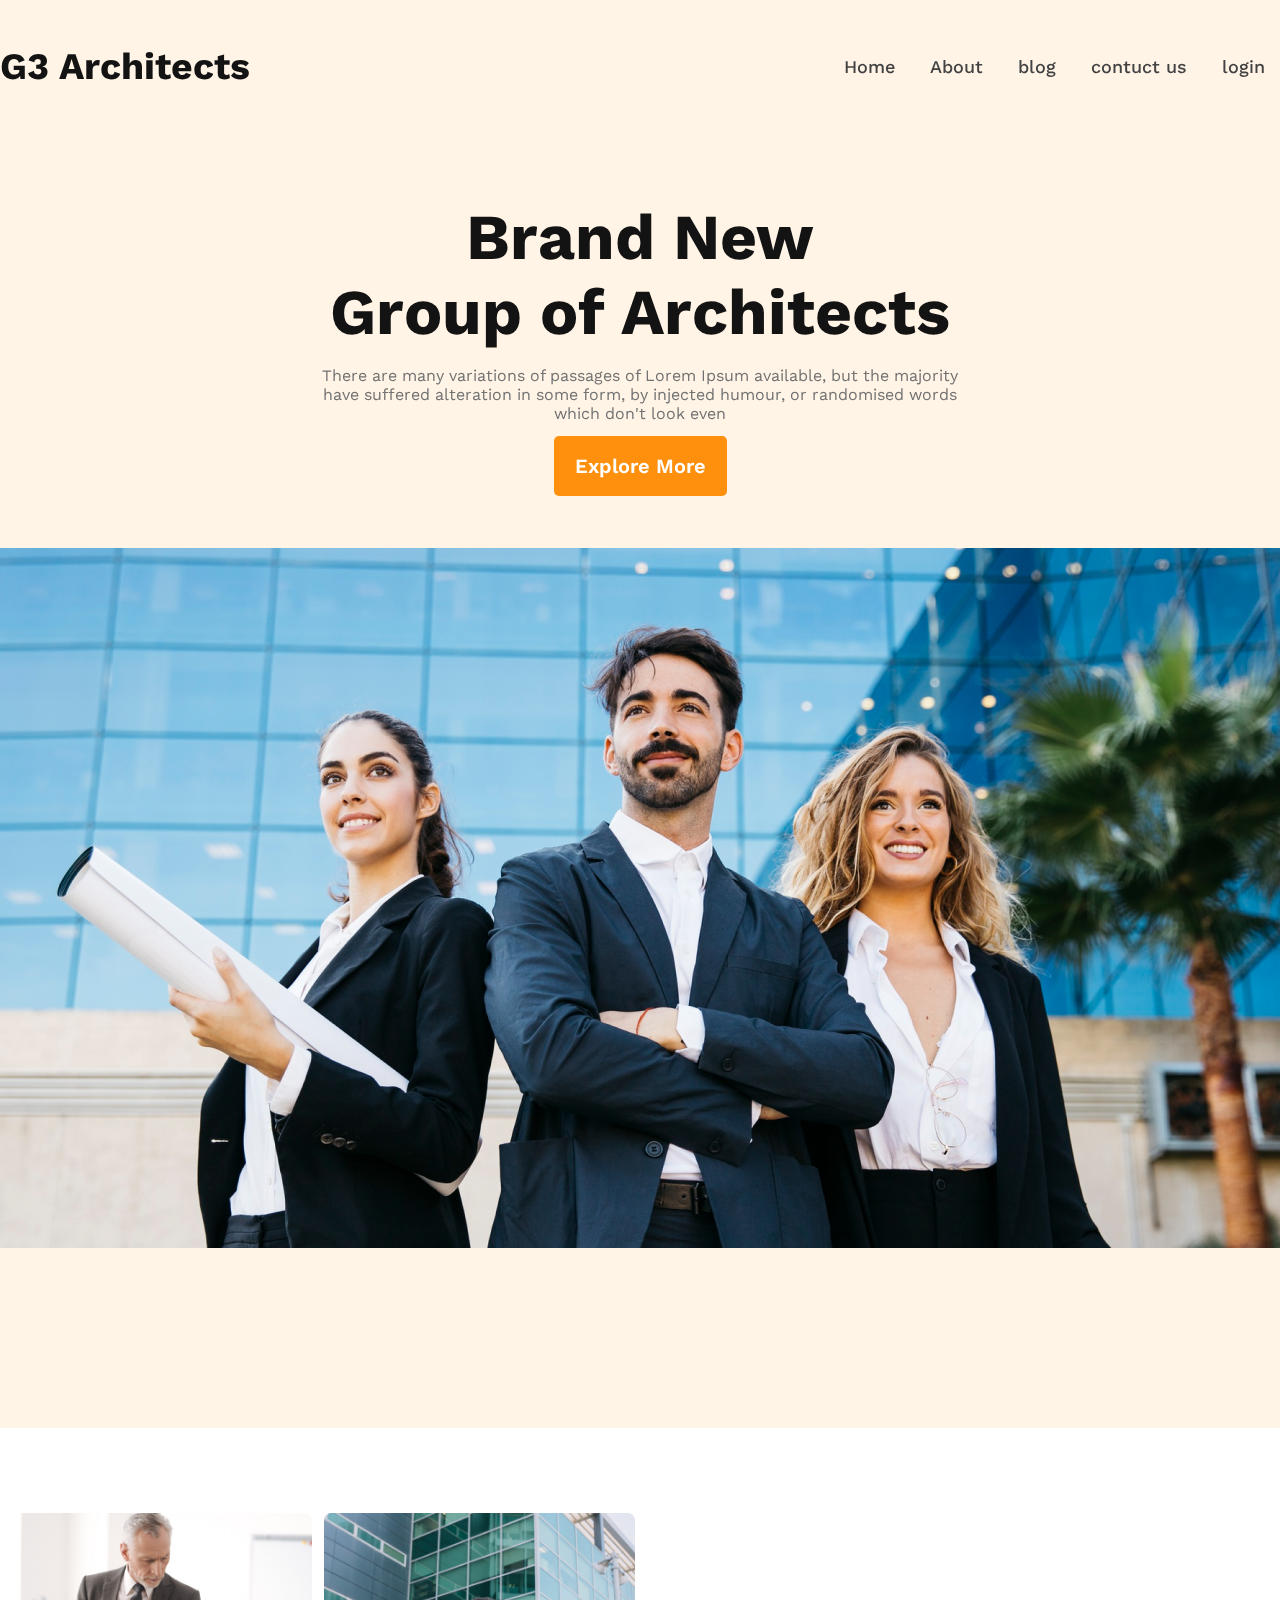
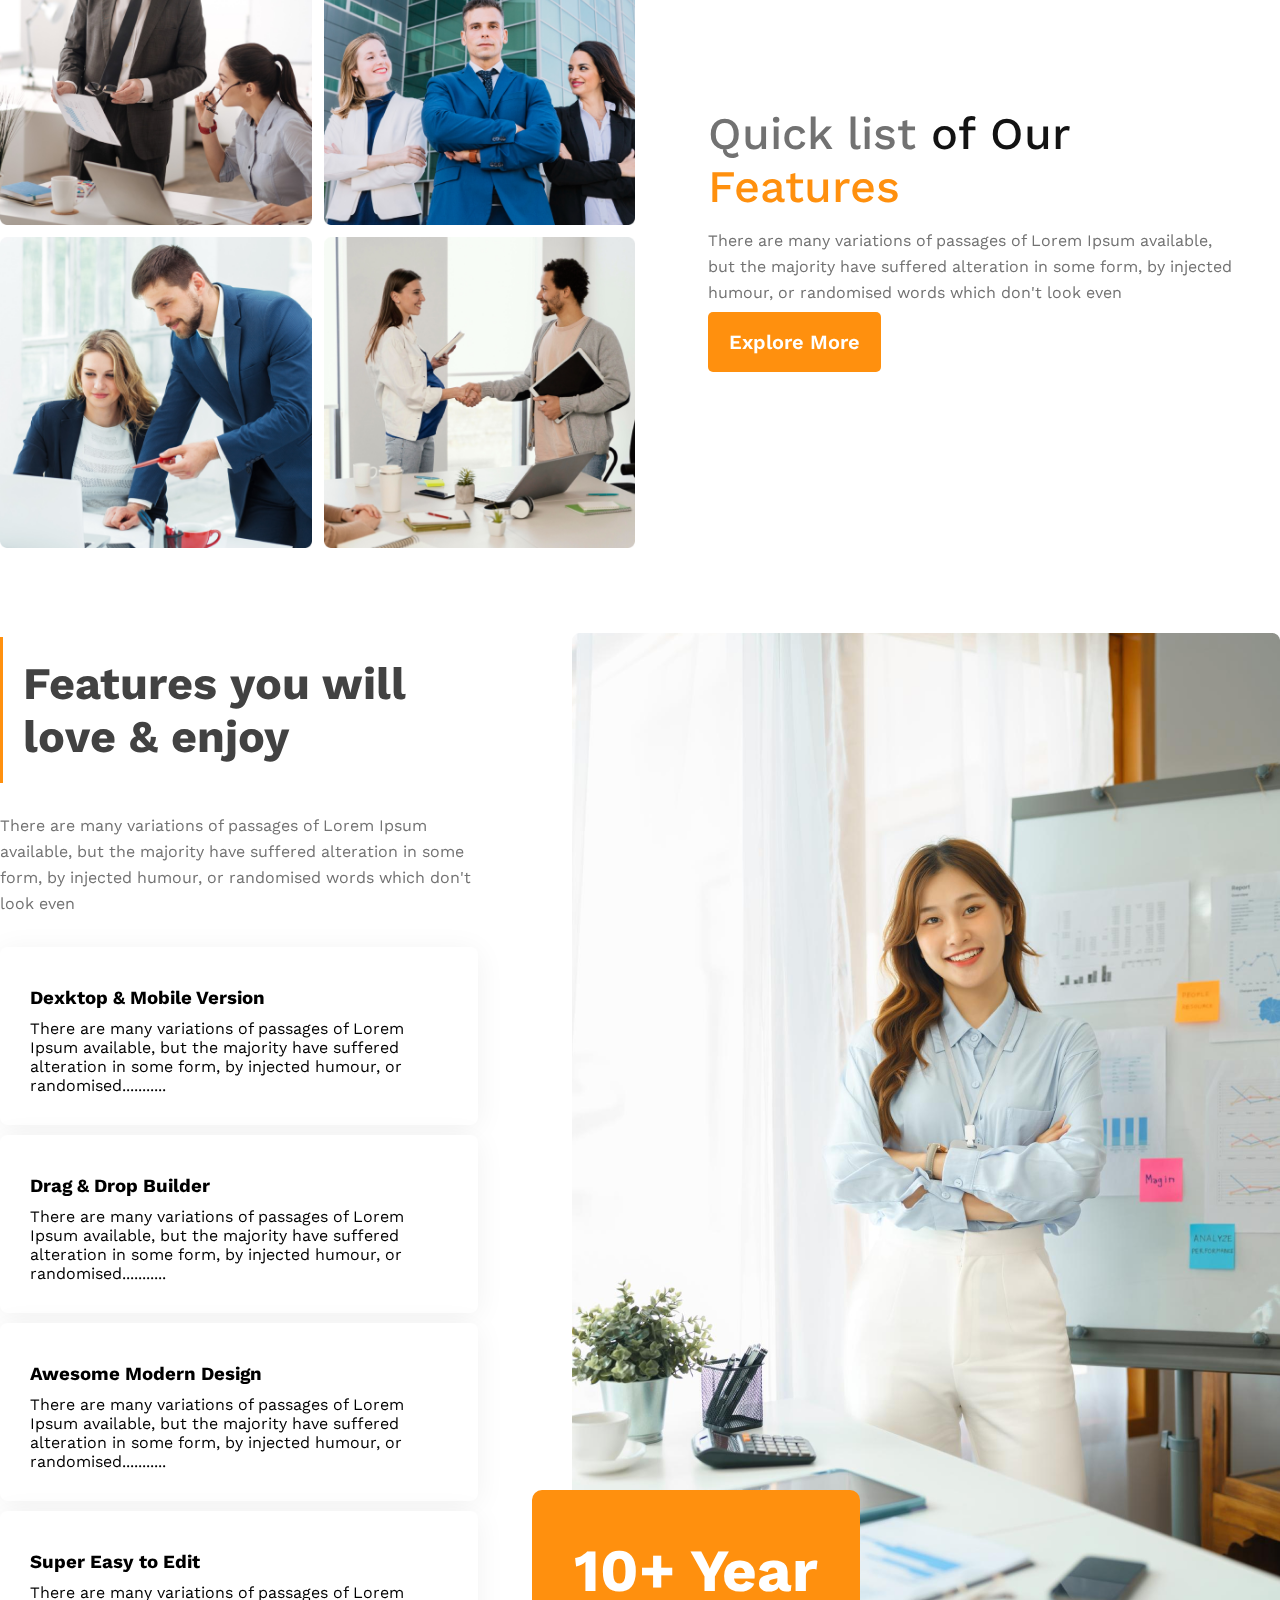
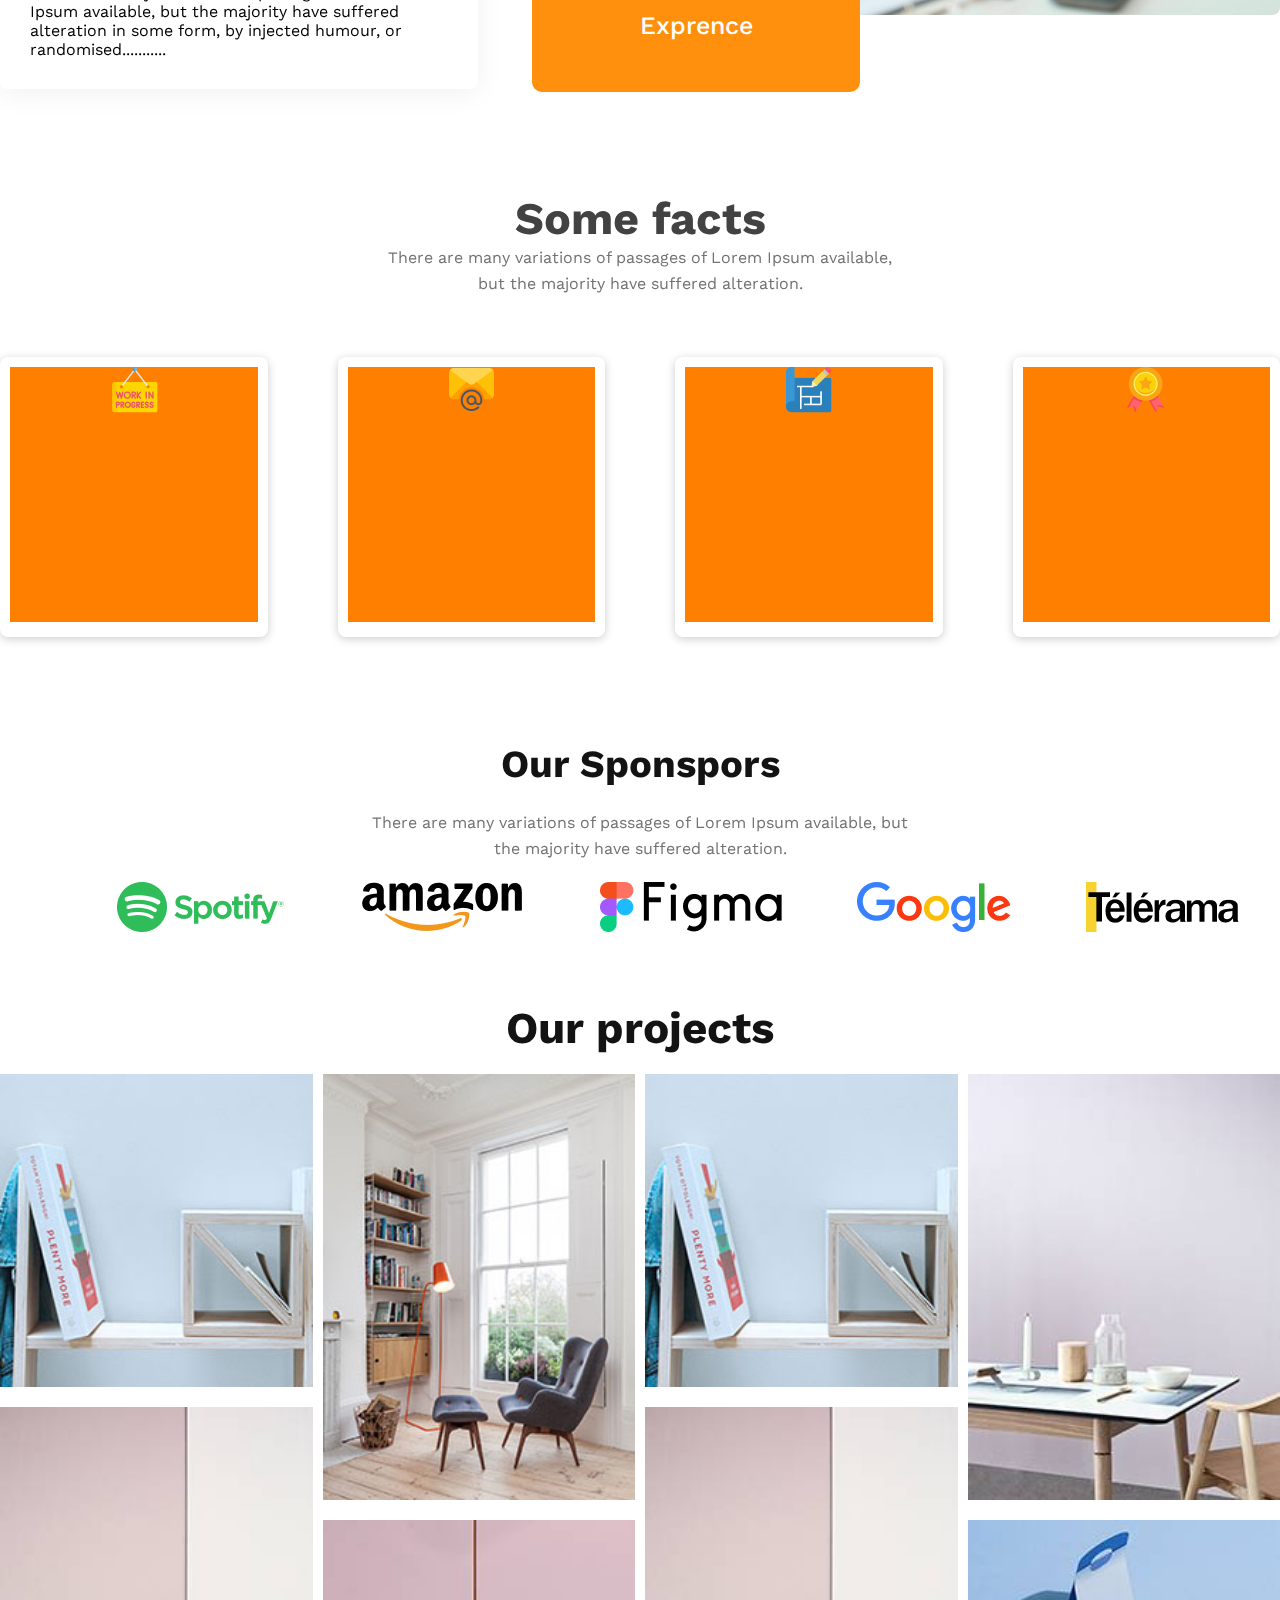
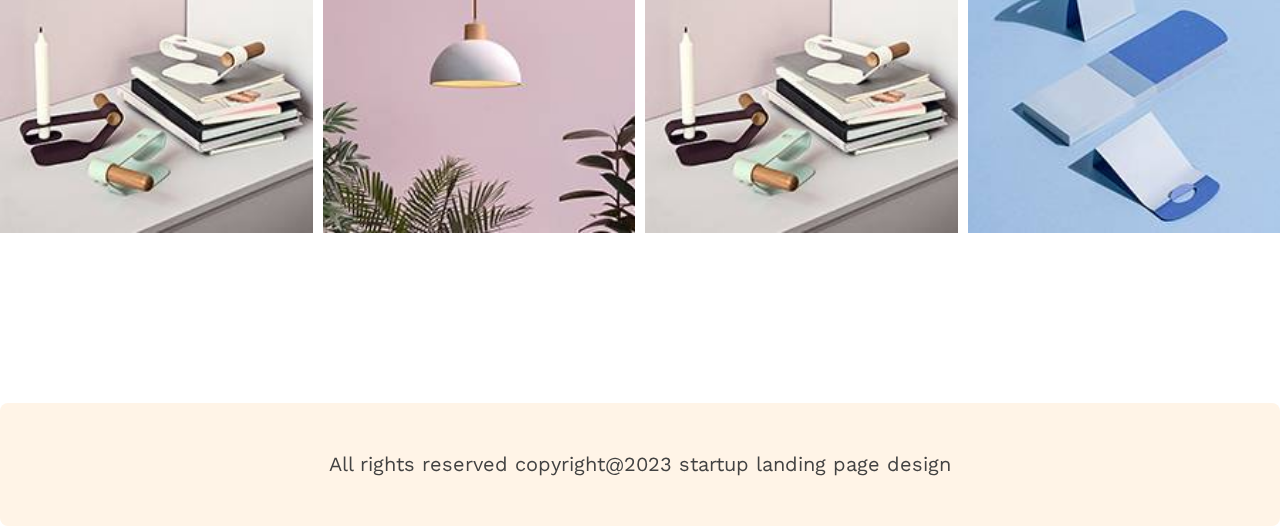
<file: index.html>
<!DOCTYPE html>
<html lang="en">
<head>
    <meta charset="UTF-8">
    <meta http-equiv="X-UA-Compatible" content="IE=edge">
    <meta name="viewport" content="width=device-width, initial-scale=1.0">
    <title>g3-architecture</title>
     
    <!-- goggol font -->
    <link rel="stylesheet" href="https://cdnjs.cloudflare.com/ajax/libs/font-awesome/6.2.1/css/all.min.css" integrity="sha512-MV7K8+y+gLIBoVD59lQIYicR65iaqukzvf/nwasF0nqhPay5w/9lJmVM2hMDcnK1OnMGCdVK+iQrJ7lzPJQd1w==" crossorigin="anonymous" referrerpolicy="no-referrer" />
    <!-- css file -->
    <link rel="stylesheet" href="./assets/css/style.css">
    <!-- responsive css file -->
    <link rel="stylesheet" href="./assets/css/responsive.css">

</head>
<body>

    <!-- nav start here -->
    <nav>
        <div class="container main">
              <div class="logo">
                 <h5>G3 Architects</h5>
              </div>
              <div class="menu">
                 <ul>
                    <li><a href="#">Home</a></li>
                    <li><a href="#">About</a></li>
                    <li><a href="#">blog</a></li>
                    <li><a href="#">contuct us</a></li>
                    <li><a href="#">login</a></li>
                 </ul>
              </div>
        </div>
    </nav>


    <!-- bannar part start here -->
    <section id="bannar">
         <div class="container bannar">
            <div class="bannar_text">
                <h2 class="bannar_head">Brand New <br>
                    Group of Architects 
                </h2>
                <p class="bannar_details">
                    There are many variations of passages of Lorem Ipsum available,
                     but the majority have suffered alteration in some form, by injected humour, or randomised words which don't look even
                </p>
                <div class="primary_btn">
                    <a href="#">Explore More</a>
                </div>
               
                
            </div>
            <div class="ban_img">
              

            </div>
         </div>
    </section>



    <!-- featurse part start here -->

     <section id="feature">
       <div class="container featurse">
          <div class="featur_img">
           <div> <img src="./assets/images/team1.png" alt=""></div>
           <div><img src="./assets/images/team2.png" alt=""></div>          
          <div><img src="./assets/images/team3.png" alt=""></div>
          <div><img src="./assets/images/team4.png" alt=""></div>
        </div>
          <div class="featur_text">
                   <h2 class="feature_head"><span class="dark2">Quick list</span> <span class="dark1">of Our </span><br> <span class="orange">Features</span></h2>
                   <p class="feature_details">There are many variations of passages of Lorem Ipsum available,<br> but the majority have suffered alteration in some form, by injected <br>
                    humour, or randomised words which don't look even</p>
                   <div class="primary_btn">
                    <a href="#">Explore More</a>
                </div>
          </div>
       </div>
    </section> 



    <!-- love and enjoy part start here -->
    
 
      <section id="love">
         <div class="container loves">
            <div class="love_text">
                <h2 class="love_text_head">Features you will <br> love & enjoy</h2>
                <p class="love_text_details">There are many variations of passages of Lorem Ipsum available, but the majority have suffered alteration in some form, by injected humour, or randomised words which don't look even</p>
                <div class="virsion">
                    <div class="item1">
                        <h3 class="item_head">Dexktop & Mobile Version</h3>
                        <p>There are many variations of passages of Lorem Ipsum available, but the majority have suffered alteration in some form, by injected humour, or randomised...........</p>
                    </div>
                    <div class="item1">
                        <h3 class="item_head">Drag & Drop Builder</h3>
                        <p>There are many variations of passages of Lorem Ipsum available, but the majority have suffered alteration in some form, by injected humour, or randomised...........</p>
                    </div>
                    <div class="item1">
                        <h3 class="item_head">Awesome Modern Design</h3>
                        <p>There are many variations of passages of Lorem Ipsum available, but the majority have suffered alteration in some form, by injected humour, or randomised...........</p>
                    </div>
                    <div class="item1">
                        <h3 class="item_head">Super Easy to Edit</h3>
                        <p>There are many variations of passages of Lorem Ipsum available, but the majority have suffered alteration in some form, by injected humour, or randomised...........</p>
                    </div>
            </div>
            </div>
             
            <div class="love_img">
                  <img src="./assets/images/architect.png" alt="">
                  <div class="exprience">
                    <h4>10+ Year </h4>
                    <h3>Exprence</h3>
                  </div>
            </div>
         </div>
        
      </section>





      <!-- some fects part start here -->

      <section id="facts">
        <div class="container">
            <div class="facts_head">
                <h2>Some facts</h2>
                <p>There are many variations of passages of Lorem Ipsum available, <br> but the majority have suffered alteration.</p>
            </div>
            <div class="facts">
                <div class="fact">
                    <div class="img_box">
                        <img src="./assets/images/icons/customers.png" alt="">
                    </div>
                    <div class="details">
                        <h3 class="count">50</h3>
                        <p class="title">Awards Winnings</p>
                    </div>
                </div>
                <div class="fact">
                    <div class="img_box">
                        <img src="./assets/images/icons/email.png" alt="">
                    </div>
                    <div class="details">
                        <h3 class="count">54</h3>
                        <p class="title">Email send</p>
                    </div>
                </div>
                <div class="fact">
                    <div class="img_box">
                        <img src="./assets/images/icons/projects.png" alt="">
                    </div>
                    <div class="details">
                        <h3 class="count">54</h3>
                        <p class="title">all pojects count</p>
                    </div>
                </div>
                <div class="fact">
                    <div class="img_box">
                        <img src="./assets/images/icons/ribon.png" alt="">
                    </div>
                    <div class="details">
                        <h3 class="count">80</h3>
                        <p class="title">Awards Winnings</p>
                    </div>
                </div>

            </div>
        </div>
      </section>



      <!-- sponsor part start here -->
      <section id="sponsor">
          <div class="container">
            <div class="sponsor_head">
                <h2>Our Sponspors</h2>
                <p>There are many variations of passages of Lorem Ipsum available, but <br> the majority have suffered alteration.</p>
            </div>
            <div class="sponsor_item">
                <ul>
                    <li><img src="./assets/images/sponsors/spotify.png" alt="" class="one"></li>
                    <li><img src="./assets/images/sponsors/amazon.png" alt=""></li>
                    <li><img src="./assets/images/sponsors/figma.png" alt=""></li>
                    <li><img src="./assets/images/sponsors/google.png" alt=""></li> 
                    <li><img src="./assets/images/sponsors/telerama.png" alt=""></li>
                </ul>
            </div>
          </div>
      </section>


         <!-- pojrcts part start here -->
   

        <section id="projects">
            <div class="container project">
              <div class="porjects_head">
                <h2>Our projects</h2>
              </div>
              <div class="project_main">
             
                <div class="item">
                    <div class="port_img">
                      <img src="./assets/images/port/one.jpg" alt="">
                      <div class="port_ovar">
                        <i class="fa-solid fa-link"></i>
                     </div>
                    </div>
                    <div class="port_img">
                      <img src="./assets/images/port/seven.jpg" alt="">
                      <div class="port_ovar">
                        <i class="fa-solid fa-link"></i>
                     </div>
                    </div>  
                  </div>
              <div class="item">
                <div class="port_img">
                  <img src="./assets/images/port/five.jpg" alt="">
                  <div class="port_ovar">
                    <i class="fa-solid fa-link"></i>
                 </div>
                </div>
                <div class="port_img">
                  <img src="./assets/images/port/six.jpg" alt="">
                  <div class="port_ovar">
                    <i class="fa-solid fa-link"></i>
                 </div>
                </div>
               
              </div>
              <div class="item">
                <div class="port_img">
                  <img src="./assets/images/port/one.jpg" alt="">
                  <div class="port_ovar">
                    <i class="fa-solid fa-link"></i>
                 </div>
                </div>
                <div class="port_img">
                  <img src="./assets/images/port/seven.jpg" alt="">
                  <div class="port_ovar">
                    <i class="fa-solid fa-link"></i>
                 </div>
                </div>  
              </div>
              <div class="item">
                <div class="port_img">
                  <img src="./assets/images/port/four (2).jpg" alt="">
                  <div class="port_ovar">
                    <i class="fa-solid fa-link"></i>
                 </div>
                </div>
                <div class="port_img">
                  <img src="./assets/images/port/8.jpg" alt="">
                  <div class="port_ovar">
                    <i class="fa-solid fa-link"></i>
                 </div>
                </div>   
              </div>
            </div>
          </section>

      <!-- footer part start here -->

      <footer>
        <div class="container footer">
            <p>All rights reserved copyright@2023 startup landing page design</p>
        </div>
       
      </footer>
</body>
</html>
</file>
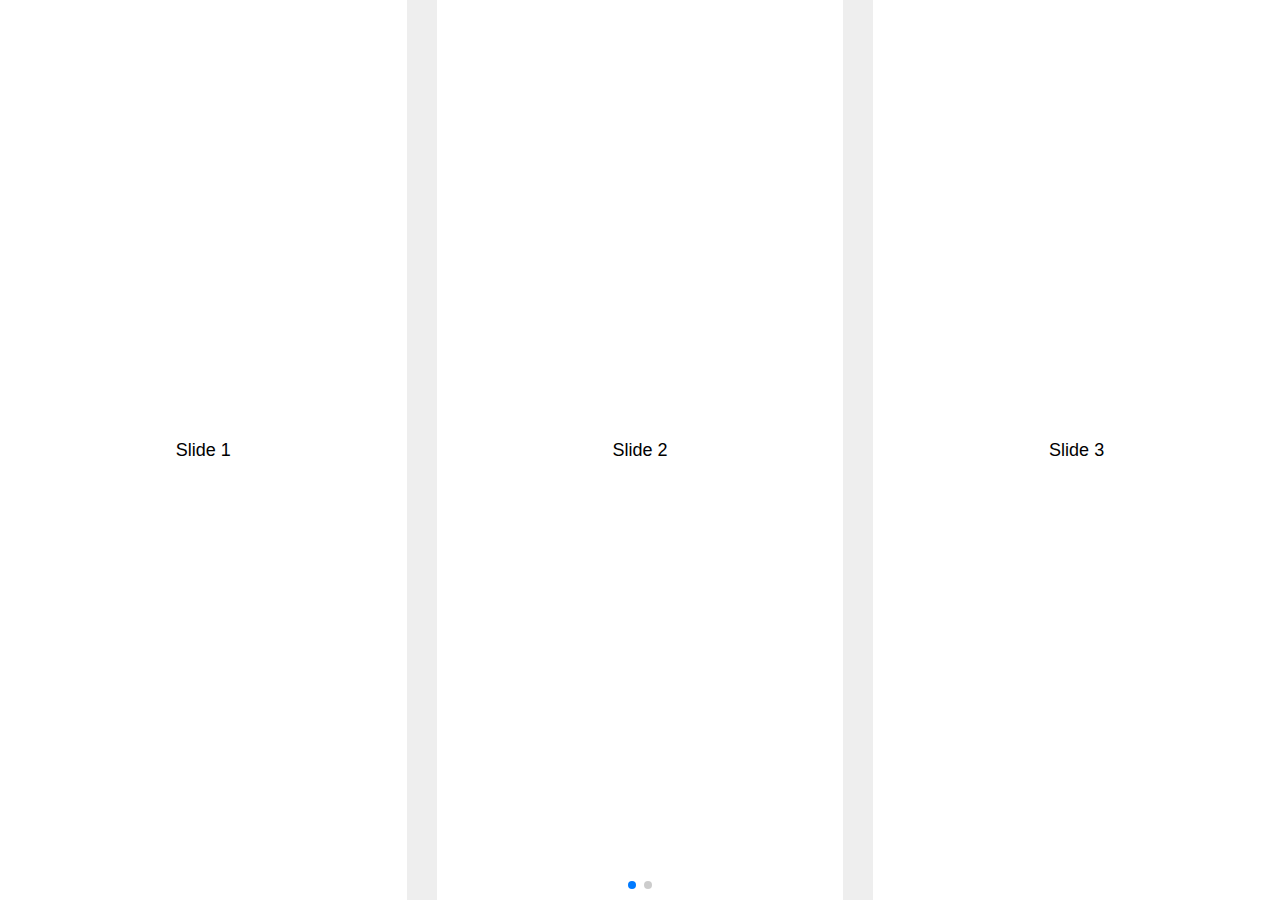
<file: assets/images/pack&go/slick.html>
<!DOCTYPE html>
<html lang="en">
  <head>
    <meta charset="utf-8" />
    <title>Swiper demo</title>
    <meta
      name="viewport"
      content="width=device-width, initial-scale=1, minimum-scale=1, maximum-scale=1"
    />
    <!-- Link Swiper's CSS -->
    <link
      rel="stylesheet"
      href="https://cdn.jsdelivr.net/npm/swiper/swiper-bundle.min.css"
    />

    <!-- Demo styles -->
    <style>
      html,
      body {
        position: relative;
        height: 100%;
      }

      body {
        background: #eee;
        font-family: Helvetica Neue, Helvetica, Arial, sans-serif;
        font-size: 14px;
        color: #000;
        margin: 0;
        padding: 0;
      }

      .swiper {
        width: 100%;
        height: 100%;
      }

      .swiper-slide {
        text-align: center;
        font-size: 18px;
        background: #fff;

        /* Center slide text vertically */
        display: -webkit-box;
        display: -ms-flexbox;
        display: -webkit-flex;
        display: flex;
        -webkit-box-pack: center;
        -ms-flex-pack: center;
        -webkit-justify-content: center;
        justify-content: center;
        -webkit-box-align: center;
        -ms-flex-align: center;
        -webkit-align-items: center;
        align-items: center;
      }

      .swiper-slide img {
        display: block;
        width: 100%;
        height: 100%;
        object-fit: cover;
      }
    </style>
  </head>

  <body>
    <!-- Swiper -->
    <div class="swiper mySwiper">
      <div class="swiper-wrapper">
        <div class="swiper-slide">Slide 1</div>
        <div class="swiper-slide">Slide 2</div>
        <div class="swiper-slide">Slide 3</div>
        <div class="swiper-slide">
            <div class="card">
            <img src="./assets/images/explre1.png" alt="">
            <div class="description">
                <h3>Mount Agung, Bali</h3>
                <p>Consectetur adipiscing elit, sed do eiusmod tempor incididunt ut labore et dolore magna aliqua minim veniam</p>
                <i class="fa-solid fa-location-pin fs-4 me-2"></i><span>Indonesia</span>
            </div>
        </div></div>
        
      </div>
      <div class="swiper-pagination"></div>
    </div>

    <!-- Swiper JS -->
    <script src="https://cdn.jsdelivr.net/npm/swiper/swiper-bundle.min.js"></script>

    <!-- Initialize Swiper -->
    <script>
      var swiper = new Swiper(".mySwiper", {
        slidesPerView: 3,
        spaceBetween: 30,
        pagination: {
          el: ".swiper-pagination",
          clickable: true,
        },
      });
    </script>
  </body>
</html>
</file>
<file: assets/css/style.css>
/*---------------------
     gogool fonts 
 ------------------*/

@import url('https://fonts.googleapis.com/css2?family=Andika:wght@400;700&family=Poppins:wght@400;500;800&family=Work+Sans:ital,wght@0,300;0,600;1,600;1,800&display=swap');


/*------------------------------
            common css 
 ------------------------------*/
*{
    margin: 0;
    padding: 0;
    box-sizing: border-box;
}

img{
    vertical-align: middle;
}

body{
    font-family: 'Work Sans', sans-serif;
}
.container{
    width: 1280px;
    margin: 0 auto;
}



/*-----------------------
           color
------------------------- */
:root{
    --bannar-bacground: rgba(255, 144, 14, 0.1);
    --primary-color: #FF900E;
    --dark1:#131313;
    --dark2:#727272;
    --dark3: #424242;
    --footer-color: #FFF4E7;
}


/*---------------------
     nav part start here 
------------------------*/
nav{
    width: 100%;
    position: absolute;
    padding-top: 40px;
}
.logo{
    font-style: normal;
    font-weight: 700;
    font-size: 45px;
    line-height: 53px;
    color: var(--dark1);
  
    
}
.main{
   display: flex;
   justify-content: space-between;
   align-items: center;
}
.menu ul li{
   display: inline-block;
   list-style: none;
}
.menu ul li a{
  text-decoration: none;
  font-style: normal;
  font-weight: 500;
  font-size: 18px;
  line-height: 26px; 
  color: var(--dark3);
  padding: 0 15px;
}

/* bannar part start here */
#bannar{
    background-color: var(--bannar-bacground);
    width: 100%;
    height: 100%;
    display: block;
   
}
.bannar{
    padding: 180px 0;
    /* width: 100%; */
}
.ban_img{
    background-image: url(../images/banner.png);
    background-position: center;
    background-repeat: no-repeat;
    background-size: cover;
     height: 700px;
     width: 100%;
     margin-top: 50px;
     
   
}
.bannar_text{
  width: 50%;
  text-align: center;
  margin: 0 auto;
  padding: 20px 0;
}
.bannar_head{
    font-style: normal;
    font-weight: 700;
    font-size: 64px;
    line-height: 75px;
    color: var(--dark1);
    
}
.bannar_details{
    font-family: 'Work Sans';
    font-style: normal;
    font-weight: 400;
    font-size: 16px;
    color: var(--dark2);
    margin: 16px 0 32px 0;
}
.primary_btn a{
    padding: 18px 21px;
    background-color: var(--primary-color);
    color: #FFFFFF;
    border-radius: 5px;
    -webkit-border-radius: 5px;
    -moz-border-radius: 5px;
    -ms-border-radius: 5px;
    -o-border-radius: 5px;
    text-decoration: none;
    font-style: normal;
    font-weight: 600;
    font-size: 20px;
    line-height: 23px;
    text-align: center;

}
.ban_img{
    padding: 50px 0;
    width: 100%;
}
.bann_img img{
    width: 100%;
    height: 100%;
    
}



/*---------------------
 featurse part start here 
 ------------------------*/
 #feature{
    padding: 85px 0;
 }
 .featurse{
    display: flex;
    justify-content: space-between;
    align-items: center;
    gap: 73px;

 }
 .featur_text{
    width:45%;
 }
 .feature_head{
    font-style: normal;
    font-weight: 500;
    font-size: 45px;
    line-height: 53px;
    color: var(--dark2);
 }
 .feature_details{
    font-weight: 400;
    font-size: 16px;
    line-height: 26px;
    color: var(--dark2);
    margin: 15px 0 25px 0;
    
 }
 .orange{
    color: var(--primary-color);
 }
 .dark1{
    color: var(--dark1);
 }
 .dark2{
    color: var(--dark2);
 }

 .featur_img{
    display: grid;
    grid-template-columns: repeat(2,2fr);
    width: 50%;
    grid-row-gap: 12px;
    grid-column-gap: 12px;
 }
 .featur_img img{
    width: 100%;
    height: 100%;
 }




 /*-------------------------
  love and enjoy part start 
  -------------------------------*/
.loves{
    display: flex;
    gap: 54px;
    align-items: center;
    justify-content: space-between;
}
.love_text{
    width: 40%;
}

.love_text_head{
    font-style: normal;
    font-weight: 700;
    font-size: 45px;
    line-height: 53px;
    color: var(--dark3);
    padding: 20px;
    border-left: 3px solid #FF900E;
    
    
}
.love_text_details{
    font-weight: 400;
    font-size: 16px;
    line-height: 26px;
    color: #727272;
    padding: 30px 0;
}
.virsion{
    display: flex;
    flex-direction: column;

    row-gap: 10px;
    
}
.item1{
    background: #FFFFFF;
    box-shadow: 0px 4px 30px rgba(0, 0, 0, 0.06);
    border-radius: 8px;
    padding: 30px;
}
.item_head{
    margin: 10px 0;
}
.love_img{
    width: 800px;
    height: 1059px;
    position: relative;
}
.love_img img{
    position: absolute;
    height: 992;
    width: 708;
    right: 0;
    top: 0;

}
.exprience{
    padding: 46px 42px;
    background-color: var(--primary-color);
    color: #fff;
    border-radius: 10px;
    -webkit-border-radius: 10px;
    -moz-border-radius: 10px;
    -ms-border-radius: 10px;
    -o-border-radius: 10px;
    position: absolute;
    bottom: 0;
}
.exprience h4{
    font-style: normal;
    font-weight: 700;
    font-size: 60px;
    line-height: 70px;
    text-align: center;
    
    color: #FFFFFF;
    
}
.exprience h3{
    font-weight: 500;
    font-size: 25px;
    line-height: 40px;  
    text-align: center;
    
    color: #FFFFFF;
    
}




/* some facts part start */
#facts{
    padding: 100px 0;
}
.facts_head{
    text-align: center;
    padding-bottom: 60px;
}
.facts_head h2{
    font-family: 'Work Sans';
    font-style: normal;
    font-weight: 700;
    font-size: 45px;
    line-height: 53px;

    color: var(--dark3);
}
.facts_head p{
    font-family: 'Work Sans';
    font-style: normal;
    font-weight: 400;
    font-size: 16px;
    line-height: 26px;
    color: var(--dark2);
    
    
    
}
.facts{
    display: grid;
    grid-template-columns: repeat(4,1fr);
    column-gap: 70px;
}

.fact{
    position: relative;
    border-radius: 4px;
    box-shadow:0 2px 10px rgba(0,0,0,.2);
    
    border-radius: 8px;
    text-align: center;
    background: #fff;
    padding: 140px 0;
  }


  .fact:before,
  .fact:after
  {
    content:"";
    position: absolute;
    top: 0;
    left: 0;
    width: 100%;
    height: 100%;
    border-radius: 4px;
    background: #fff;
    transition: 0.5s;
    z-index:-1;
  }
  .fact:hover:before{
    transform: rotate(30deg);
    box-shadow: 0 2px 20px rgba(0,0,0,.2);
    -webkit-transform: rotate(30deg);
    -moz-transform: rotate(30deg);
    -ms-transform: rotate(30deg);
    -o-transform: rotate(30deg);
}
    .fact:hover:after{
    transform: rotate(10deg);
    box-shadow: 0 2px 20px rgba(0,0,0,.2);
    }

    .facts .img_box{
        position: absolute;
        top: 10px;
        left: 10px;
        bottom: 15px;
        right: 10px;

        background-color: rgba(255, 127, 0);
        transition: 0.5s;
        z-index: 1;
        }

 .facts:hover .img_box
  {
    bottom: 120px;
  }
  

.facts .details{
    position: absolute;
    left: 10px;
    right: 10px;
    bottom: 20px;
    text-align: center;
}
 .facts .details p{
    margin: 0;
    padding: 0;
    font-weight: 600;
    font-size: 20px;
    color: #777;

   } 
   .count{
    font-weight: 600;
    font-size: 40px;
    line-height: 53px;
    
    
    text-align: center; 
    color: var(--dark3);
    
   }


   /* sponsor part start here */

   .sponsor_head{
    text-align: center;
   }
   .sponsor_head h2{
    font-weight: 700;
    font-size: 3vw;
    line-height: 53px;
    color: var(--dark1);
   }
   .sponsor_head p{
    font-family: 'Work Sans';
    font-style: normal;
    font-weight: 400;
    font-size: 16px;
    line-height: 26px;
    color: var(--dark2);
    margin: 20px 0;
    
   }
   .sponsor_item ul{
    display: flex;
    justify-content: center;
    align-items: center;
    margin-bottom: 20px;
   }
   .sponsor_item ul li{
       display: inline-block;
       text-align: center;
       margin-left: 75px;
       mix-blend-mode: luminosity;
   }
 

    /* our goals part start here */

   
    
 




   /* porfoliw start */
   .portfolio_part{
    display: flex;
    justify-content: space-between;
    align-items: center;
   }

   .hover_img{
    position: relative;
   

    
}



.porjects_head h2{
    color: var(--dark1);
    font-size: 44px;
    text-align: center;
    
}


.port_img{
    position: relative;
    margin: 20px 0;

  
}

    

#projects{
    padding: 50px 0;
}

.project_main{
    display: flex;
    justify-content: space-between;
    gap: 10px;
}

.port_img img{
    width: 100%;
}
.item{
    height: 100%;
    width: 100%;
}


.port_ovar {
    position: absolute;
    background-color: rgba(0, 0, 0, 0.5);
    height: 100%;
    width: 100%;
    left: 0;
    top: 0;
    opacity: 0;
    transition: 0.5s;
    color: #F15B22;
   
}
.port_img :hover.port_ovar{
    opacity: 1;
}

.port_ovar i{
    height: 40px;
    width: 40px;
    border-radius: 50%;
    background-color: var(--primary-color);
    text-align: center;
    line-height: 40px;
    color: white;
    position: absolute;
    left: 50%;
    top: 50%;
    transform: translate(-50%,-50%);
    
}



   .footer{
     background: var(--footer-color);
     border-radius: 8px;
     padding: 50px 0;
     margin-top: 100px;
   }
   footer p{
    font-weight: 400;
    font-size: 20px;
    line-height: 23px;
    text-align: center;  
    color: var(--dark3);
   }
</file>
<file: assets/css/responsive.css>
/* XX-Large devices (larger desktops) */
@media (max-width: 1400px) { 
    
}
/*  XX-Large devices (larger desktops) */
@media (max-width: 1200px) {

 }

 /* XX-Large devices (larger desktops) */
@media (max-width: 992px) { 

 }
 /* // Medium devices (tablets, 768px ) */
@media (max-width: 768px) {

 }
 /* Small devices (landscape phones) */
 @media (max-width: 576px) {
    
    .main{
        align-items: center;
        flex-direction: column;
        display: flex;
    
     }
     .container{
      width: 100%;
     }
     .menu ul{
        display: flex;
        justify-content: center;
        flex-direction: column;
        align-items: center;
     }
     
     .bannar_head{
    
        font-size: 45px;
        margin-top: 30px;
        
    }
    .bannar_img{
        width: 100%;
        height: 100%;
        object-fit: cover;

    }
    #bannar{
      width: 100%;
      padding: 50px 0;
      display: block;
      overflow: hidden;
    }
    .bannar{
      padding: 110px 0;
      
  }
     

     /* feture */
     .featurse{
        display: flex;
        flex-direction: column;
        width: 100%;
     }
     .featur_img{
        display: grid;
        grid-template-columns: repeat(1,1fr);
        width: 100%;
        margin: 0 auto;
     }
     .featur_text{
      width:100%;
      margin: 0 auto;
      
   }

     #facts{
      padding: 50px 0;
  }
  .facts{
      display: grid;
      grid-template-columns: repeat(1,1fr);
      row-gap: 20px;
     
   
  }
 
    .sponsor_head h2{
      font-size: 30px;
    }
     .sponsor_item ul{
       display: block;
       
     }
     .sponsor_item ul li{
      padding: 20px 0;
     }
     
     .loves{
      display: flex;
      gap: 40px;
      align-items: center;
      flex-direction: column;

    
  }
  .love_text{
   width: 100%;
   margin: 0 auto;
}
.love_img{
   width: 100%;
   margin: 0 auto;
   height: 700px;
}
.love_img img{
   width: 100%;
    position: absolute;
}

#projects{
   padding: 50px 0;
}

.project_main{
   display: flex;
   justify-content: space-between;
   gap: 10px;
   flex-direction:column ;
}

  }
</file>
